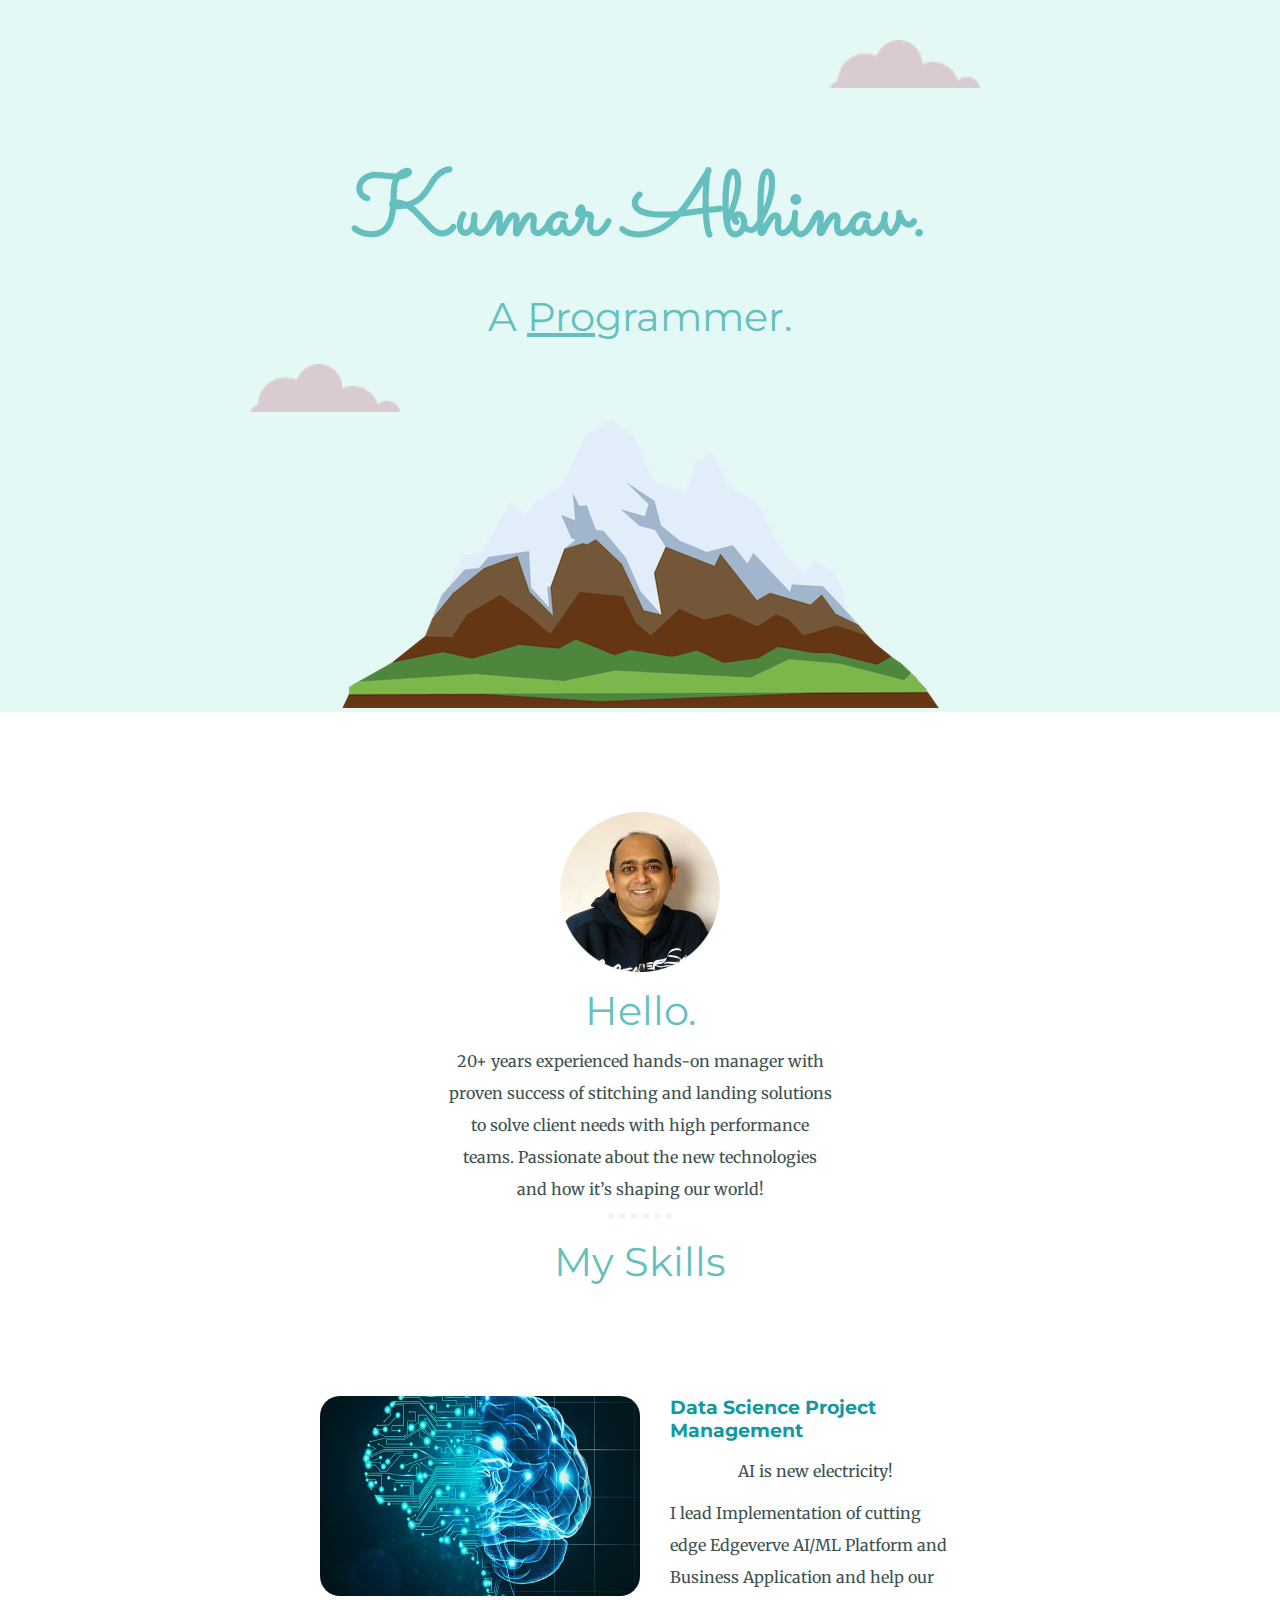
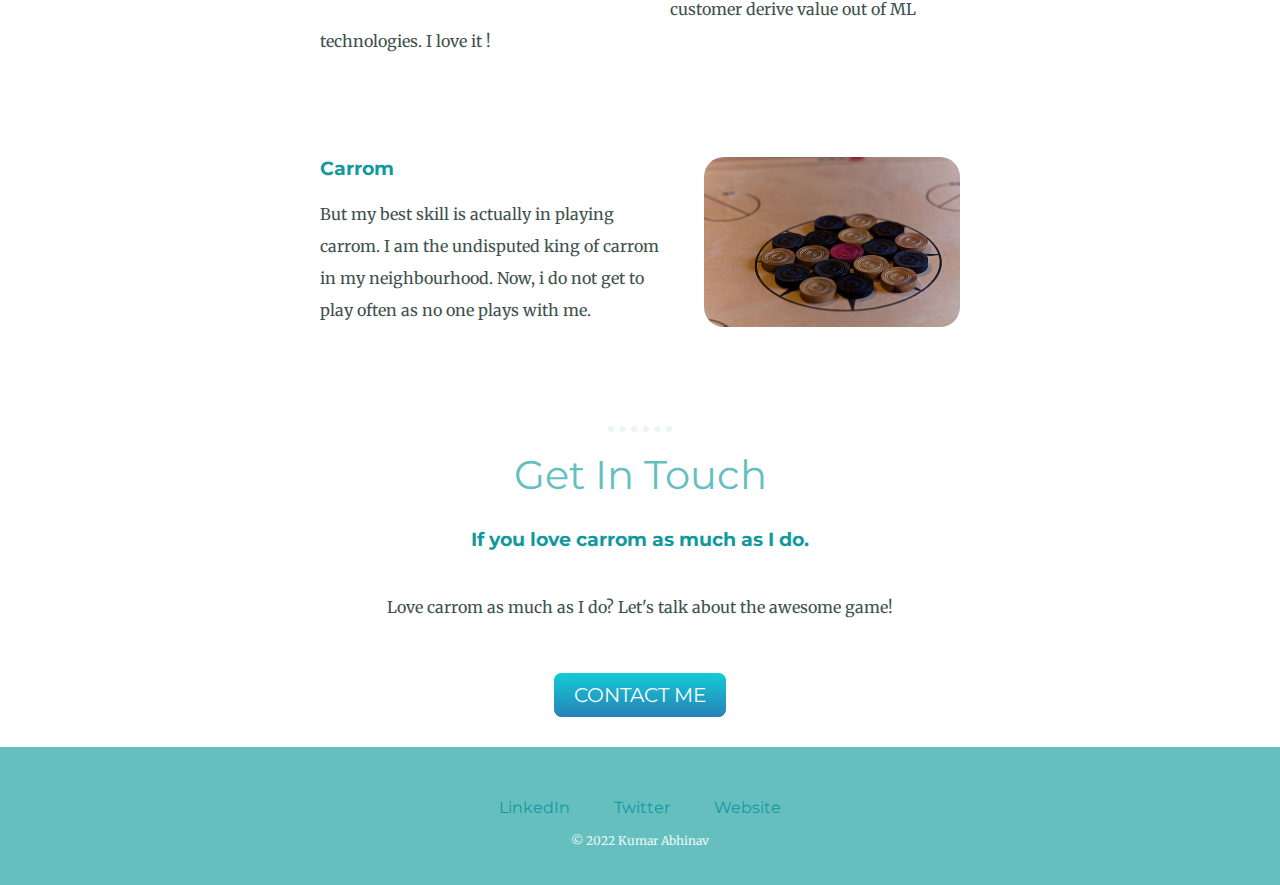
<file: index.html>
<!DOCTYPE html>
<html>

<head>
  <meta charset="utf-8">
  <title>Kumar Abhinav</title>
  <link rel="stylesheet" href="css/styles.css">
  <link href="https://fonts.googleapis.com/css?family=Merriweather|Montserrat|Sacramento" rel="stylesheet">
  <link rel="icon" href="favicon.ico">
</head>

<body>
  <div class="top-container">
    <img class="top-cloud" src="images/cloud.png" alt="cloud">
    <div class="title-text">
      <h1>Kumar Abhinav.</h1>
      <h2>A <span>Pro</span>grammer.</h2>
    </div>
    <img class="bottom-cloud" src="images/cloud.png" alt="cloud">
    <img class="mountain" src="images/mountain.png" alt="mountain-img">
  </div>

  <div class="middle-container">
    <div class="profile">
      <img src="images/my.png" alt="KA-profile-img">
      <h2>Hello.</h2>
      <p class="intro">20+ years experienced hands-on manager with proven success of stitching and landing solutions to solve client
        needs with high performance teams. Passionate about the new technologies and how it’s shaping our world!</p>
    </div>
    <hr>
    <div class="skills">
      <h2>My Skills</h2>
      <div class="skill-row">
        <img class="code-img" src="images/skills.jpeg" alt="code-img">
        <h3>Data Science Project Management</h3>
        <p><center>AI is new electricity!</center></p>
        <p> I lead Implementation of cutting edge Edgeverve AI/ML Platform and Business Application and help our customer
          derive value out of ML technologies. I love it !</p>

      </div>
      <div class="skill-row">
          <img class="carrom-img" src="images/carrom.jpeg" alt="carrom-img">
        <h3>Carrom</h3>
        <p>But my best skill is actually in playing carrom.
          I am the undisputed king of carrom in my neighbourhood.
          Now, i do not get to play often as no one plays with me.
        </p>

      </div>
    </div>
    <hr>
    <div class="contact-me">
      <h2>Get In Touch</h2>
      <h3>If you love carrom as much as I do.</h3>
      <p class="contact-message">Love carrom as much as I do? Let's talk about the awesome game! </p>
      <a class="btn" href="mailto:kumar_abhinav@outlook.com">CONTACT ME</a>
    </div>
    <br>
  </div>
<br>

  <div class="bottom-container">
    <a class="footer-link" href="https://www.linkedin.com/in/kumar--abhinav/">LinkedIn</a>
    <a class="footer-link" href="https://twitter.com/kumar_abhinav">Twitter</a>
    <a class="footer-link" href="https://www.edgeverve.com/">Website</a>
    <p class="copyright">© 2022 Kumar Abhinav</p>
  </div>
</body>

</html>
</file>
<file: css/styles.css>
body {
  margin: 0;
  text-align: center;
  font-family: 'Merriweather', serif;
  color: #40514E;
}

h1 {
  font-size: 5.625rem;
  /*16px = 100% = 1 em */
  margin: 50px auto 0 auto;
  font-family: 'Sacramento', cursive;
  color: #66BFBF;
}

h2 {
  font-size: 2.5rem;
  margin: 0 auto auto auto;
  font-family: 'Montserrat', sans-serif;
  color: #66BFBF;
  font-weight: normal;
  padding: 10px;
}

h3 {
  font-family: 'Montserrat', sans-serif;
  color: #11999E;
}

span {
  text-decoration: underline;
}

a {
  color: #11999E;
  font-family: 'Montserrat', sans-serif;
  margin: 10px 20px  ;
  text-decoration: none;
}

a:hover{
  color: #EAF6F6;
}

p{
  line-height: 2;
}

hr{
  border:dotted #EAF6F6 6px;
  border-bottom: none;
  width: 4%;
  margin:100px auto 100 auto;
}

/* Class */


.top-container {
  background-color: #E4F9F5;
  position: relative;
  padding-top: 100px;
  /**display: inline-block;**/
}

.middle-container {
  margin:100px 0 0 0 ;
}

.skill-row{
  width: 50%;
  margin: 100px auto 100px auto;
  text-align: left;
}

.code-img{
  width: 50%;
  float: left;
  margin-right: 30px;
  border-radius: 20px;
  height: 200px;
}

.carrom-img {
  width: 40%;
  float: right;
  margin-left: 30px;
  border-radius: 20px;
}

.bottom-container {
  background-color: #66BFBF;
  padding: 50px 0 20px ;
}

.top-cloud {
  position: absolute;
  right: 300px;
  top: 40px;
}

.bottom-cloud {
  position: absolute;
  left: 250px;
  bottom: 300px;
}

.contact-message{
  width: 40%;
  margin:40px auto 60px;
}

.copyright{
    color: #EAF6F6;
    font-size: 0.75rem;
}


.intro{
  width:30%;
  margin:auto;
}

.btn {
  background: #11cdd4;
  background-image: -webkit-linear-gradient(top, #11cdd4, #2980b9);
  background-image: -moz-linear-gradient(top, #11cdd4, #2980b9);
  background-image: -ms-linear-gradient(top, #11cdd4, #2980b9);
  background-image: -o-linear-gradient(top, #11cdd4, #2980b9);
  background-image: linear-gradient(to bottom, #11cdd4, #2980b9);
  -webkit-border-radius: 8;
  -moz-border-radius: 8;
  border-radius: 8px;
  font-family: 'Montserrat', sans-serif;
  color: #ffffff;
  font-size: 20px;
  padding: 10px 20px 10px 20px;
  text-decoration: none;
}

.btn:hover {
  background: #30e3cb;
  background-image: -webkit-linear-gradient(top, #30e3cb, #3498db);
  background-image: -moz-linear-gradient(top, #30e3cb, #3498db);
  background-image: -ms-linear-gradient(top, #30e3cb, #3498db);
  background-image: -o-linear-gradient(top, #30e3cb, #3498db);
  background-image: linear-gradient(to bottom, #30e3cb, #3498db);
  text-decoration: none;
}
</file>
